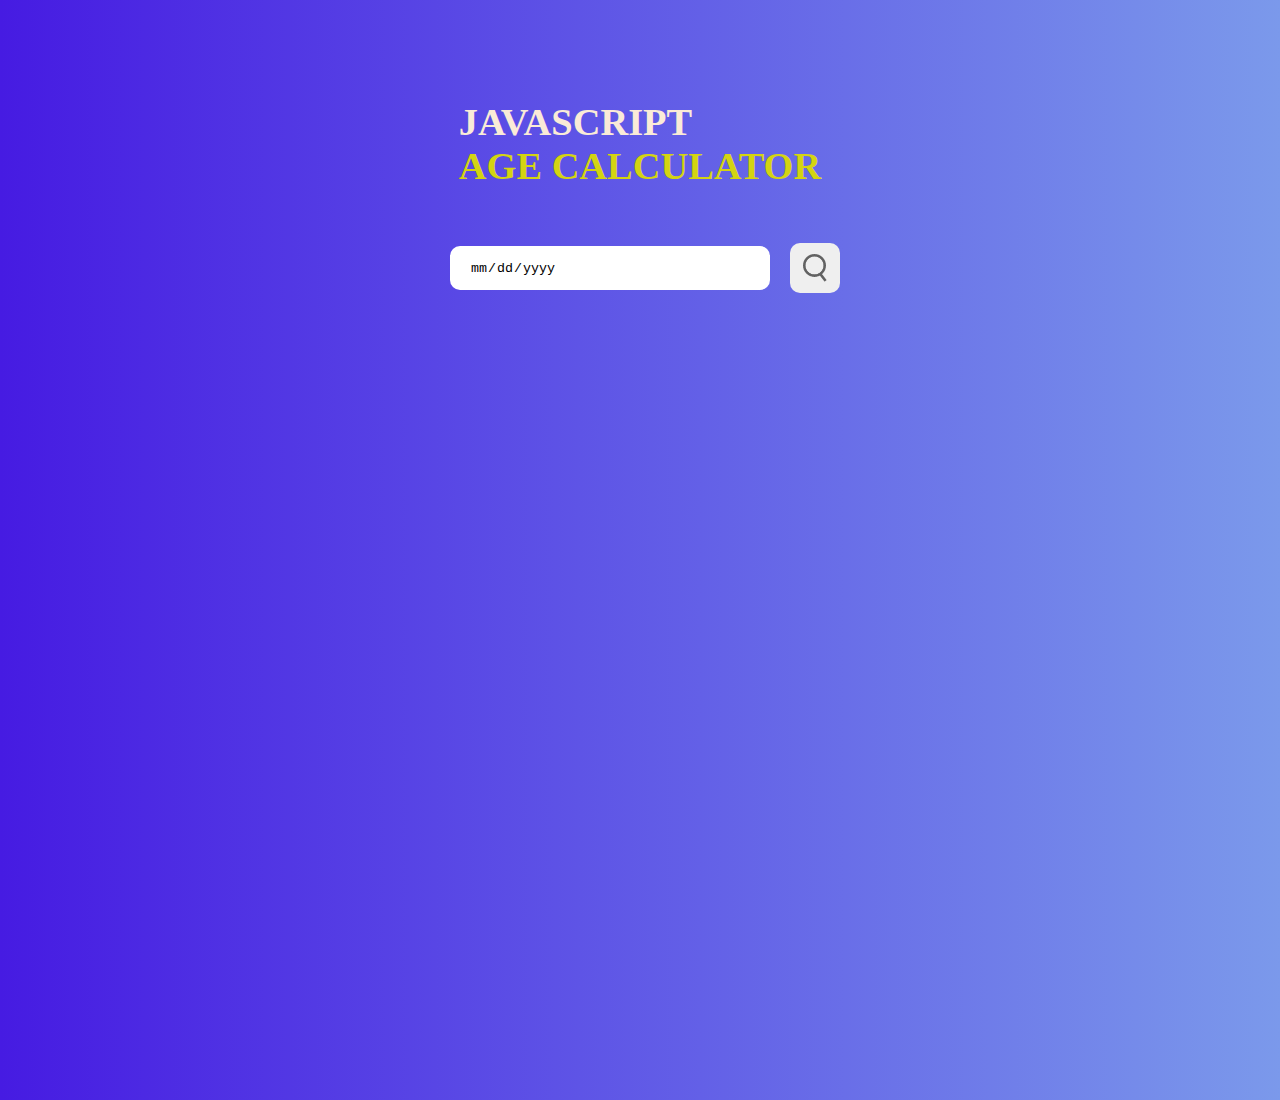
<file: age_cal/index.html>
<!DOCTYPE html>
<html lang="en">
<head>
    <meta charset="UTF-8">
    <meta name="viewport" content="width=device-width, initial-scale=1.0">
    <title>AGE CALCULATOR</title>
</head>
<style>
    *{
        margin: 0;
        padding: 0;
    }
    .container{
        width: 100vw;
        height: 100vh;
        background: linear-gradient(90deg,rgb(70, 27, 226),rgb(123, 153, 235));
        color: antiquewhite;
        font-size: larger;
        font-family: cursive;
        display: flex;
        flex-direction: column;
        padding: 100px 0;
        justify-content: flex-start;
        align-items: center;
    }
    .container span{
        color:rgb(212, 212, 17)
    }
    .input-box{
        margin-top: 40px;
        height: 80px;
        width: 400px;
        display: flex;
        justify-content: center;
        align-items: center;
        gap: 10px;
    }
    .input-box input {
        width: 75%;
        height: 29%;
        border: transparent;
        border-radius: 10px;
        padding: 10px;
        margin: 10px;
        cursor: pointer;
        position: relative;
    }
    .input-box input:hover {
        background-image: linear-gradient(to bottom, #5462debf 50%, #f0f0f0 100%);
        box-shadow: 0 4px 8px rgba(0,0,0,0.1);
    }
    .input-box input:hover::before {
        position: absolute;
        right: 10px;
        top: 50%;
        transform: translateY(-50%);
        font-size: 20px;
        pointer-events: none;
    }
    /* Style the calendar dropdown */
    input[type="date"]::-webkit-calendar-picker-indicator {
        cursor: pointer;
        padding: 5px;
        position: absolute;
        right: 0;
        opacity: 0;
        width: 100%;
        height: 100%;
    }
    input[type="date"]::-webkit-datetime-edit {
        padding: 0 10px;
    }
    #btn {
        margin: 0;
        padding: 10px;
        width: 50px;
        height: 50px;
        border: transparent;
        border-radius: 10px;
        display: flex;
        justify-content: center;
        align-items: center;
    }
    #btn:hover{
        background-color:rgb(25, 109, 219)
    }
    #btn img{
        width: 80%;
    }
    .result{
        margin-top: 20px;
        font-size: larger;
        font-weight: 500;
        color:rgb(223, 223, 83);
        text-align: center;
    }




</style>
<body>
    <div class="container">
     <h1>JAVASCRIPT<br><span>AGE CALCULATOR</span></h1>
      <div class="input-box">
        <input  class="dob" type="date">
        <button type="submit" id="btn"><img src="search.png" alt=""></button>
      </div>
    </div>
    <script>
        inp=document.querySelector(".dob");
        let btn=document.querySelector("#btn");
        btn.addEventListener("click",()=>calculateAge(inp));
function calculateAge(inp){
    let currunt_date=new Date();
    // console.log(inp);
    // console.log(inp.value);
    let new_date=new Date(inp.value);
    console.log(new_date);
   let year=currunt_date.getFullYear()-new_date.getFullYear();
   let month=currunt_date.getMonth()-new_date.getMonth(); 
   let day=currunt_date.getDate()-new_date.getDate();
   console.log(`year=${year}, month=${month}, day=${day}`);
   if(month < 0 || (month === 0 && day < 0)) {
       year--;
       month += 12;
   }
   
   if(day < 0) {
       month--;
       // Get days in previous month
       let prevMonthDate = new Date(currunt_date.getFullYear(), currunt_date.getMonth() - 1, 0);
       day += prevMonthDate.getDate();
   }

   let result = `Your Age is ${year} Years ${month} Months ${day} Days`;
   if(isNaN(year) && isNaN(month) &&isNaN(day)){
    result="invalid";
   }
   // Create or update result element
   let resultDiv = document.querySelector('.result');
   if(!resultDiv) {
       resultDiv = document.createElement('div');
       resultDiv.className = 'result';
       document.querySelector('.container').appendChild(resultDiv);
   }
   resultDiv.textContent = result;
    
    

}
    </script>
</body>
</html>
</file>
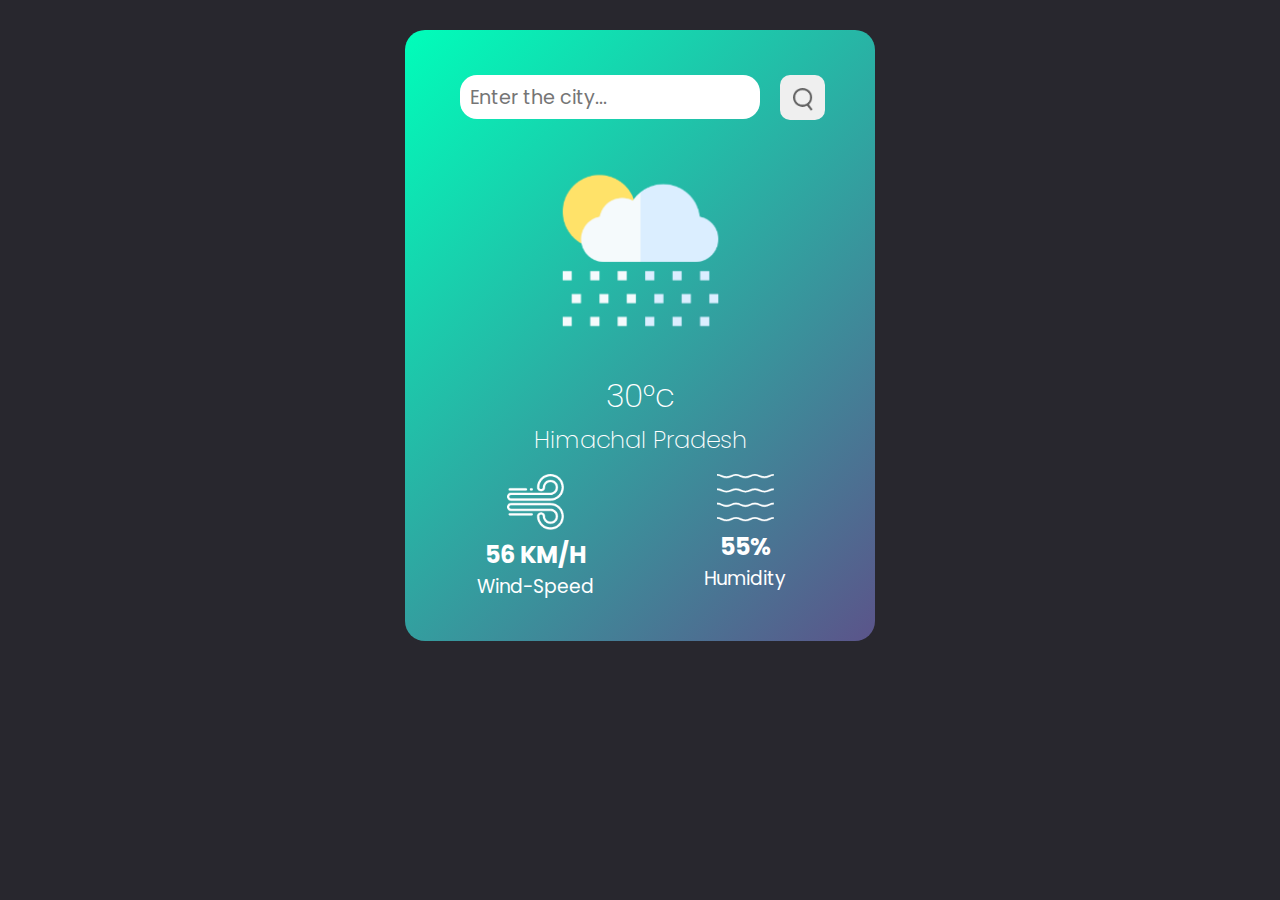
<file: wether_app/index.html>
<!DOCTYPE html>
<html lang="en">

<head>
    <meta charset="UTF-8">
    <meta name="viewport" content="width=device-width, initial-scale=1.0">
    <title>Document</title>
</head>
<link rel="preconnect" href="https://fonts.googleapis.com">
<link rel="preconnect" href="https://fonts.gstatic.com" crossorigin>
<link href="https://fonts.googleapis.com/css2?family=Poppins:ital,wght@0,100;0,200;0,300;0,400;0,500;0,600;0,700;0,800;0,900;1,100;1,200;1,300;1,400;1,500;1,600;1,700;1,800;1,900&family=VT323&display=swap" rel="stylesheet">
<link rel="stylesheet" href="style.css">

<body>
    <div class="card">
        <div class="search">
            <input type="search" placeholder="Enter the city...">
            <button><img src="search.png" alt=""></button>
        </div>
        <div class="wether">
            <img src="rain.png" alt="" class="image">
            <h1 class="temp">30°c </h1>
            <h2 class="city">Himachal Pradesh</h2>
        </div>
        <div class="details">
            <div>
                <img src="wind.png" alt="">
                <h2 class="wind">56 KM/H</h2>
                <h3>Wind-Speed</h3>
            </div>
            <div>
                <img src="humidity.png" alt="">
                <h2 class="humid">55%</h2>
                <h3>Humidity</h3>
            </div>
        </div>
    </div>
    <div>
        <h1></h1>
    </div>
    <script src="script.js"></script>
</body>

</html>
</file>
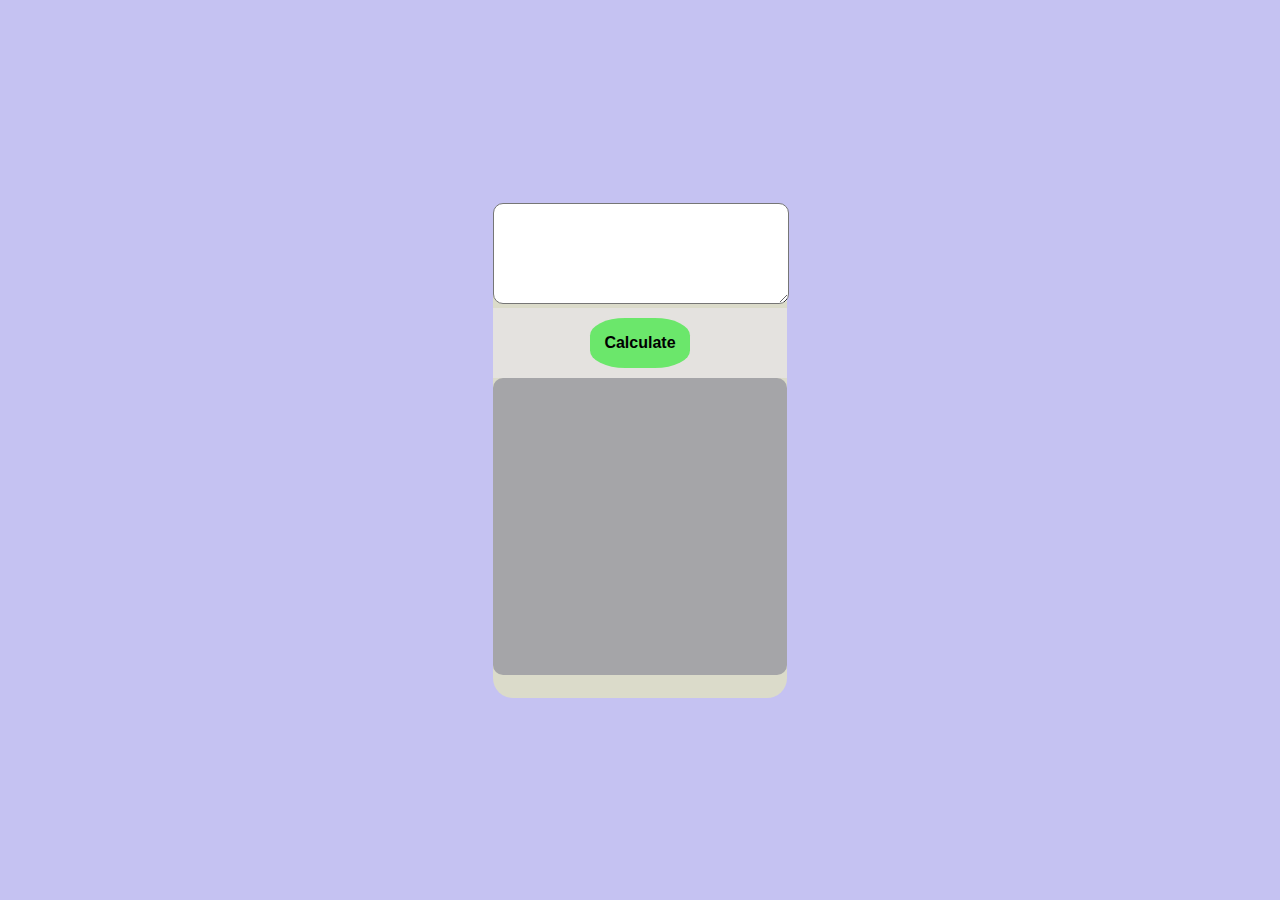
<file: calculator/changes.html>
<!DOCTYPE html>
<html lang="en">
<head>
    <meta charset="UTF-8">
    <meta name="viewport" content="width=device-width, initial-scale=1.0">
    <title>GET CHANGE</title>
</head>
<style>
*{
    margin: 0;
    padding: 0;
}
.container{
 background-color:rgb(167 163 235 / 66%);
 width: 100%;
 height: 100vh;
 display: flex;
 justify-content: center;
 align-items: center;
}
.box{
background-color: rgb(219, 219, 202);
width: 23vw;
height: 55vh;
/*display: flex;
justify-content: center; */

}
.text{
    /* margin-top: 10px; */
    width: 100%;
    height: 20%;
}
.notes{
    background-color: rgb(165, 165, 168);
    width: 100%;
    height: 60%;
    border-radius: 10px;
}
.btnarea{
    background-color: rgb(228, 226, 223);
    display: flex;
    align-items: center;
    justify-content: center;
}
.btn{
    margin: 10px;
    border: none;
    background-color: rgb(107, 231, 107);
    width: 100px;
    height: 50px;
    border-radius: 35%;
    font-size: medium;
    font-weight: bolder;
    transition: background-color 0.3s ease;
}
.btn:hover{
    background-color:rgb(88, 196, 88);
}
.text{
    border-radius: 10px;
}
.box{
    border-radius: 20px;
}
ul{
    /* margin: 10px; */
    padding: 10px;
    background-color: transparent;
}
li{
    margin: 8px;
    padding: 2px;
    color: crimson;

}

</style>
<body>
    <div class="container">
        <div class="box">
            <textarea class="text"></textarea>
            <div class="btnarea"><button class="btn" onclick="change()">Calculate</button></div>
            <div class="notes">
                <ul class="list">
                    </ul>
            </div>

        </div>
    </div>
<script>
    let count=0;
    function change(){
    let n=document.querySelector(".text").value;
    let arr=[500,200,100,50,20,10,5,1]
    let obj={};
    // console.log("original value = "+n);        
    while(n>0){
        for(let i=0;i<arr.length;i++){
            if(n>=arr[i]){
                // console.log(arr[i]+" : "+Math.floor(n/arr[i]));
                obj[arr[i]]=Math.floor(n/arr[i])
                n=n%arr[i];
            }
        }
    }
    printvalue(obj);
}
function printvalue(obj){
    ul=document.querySelector(".list");
    
    if(count==1){
      ul.innerHTML="";
    }
    count=1;

ul.style.textAlign = "center";    

    for (const key in obj) {
        li=document.createElement("li");
        li.style.listStyleType = "none";
        item=`${key} :  ${obj[key]}`;
        li.innerHTML=item;
        ul.appendChild(li);       
    }
    
}

</script>    
</body>
</html>
</file>
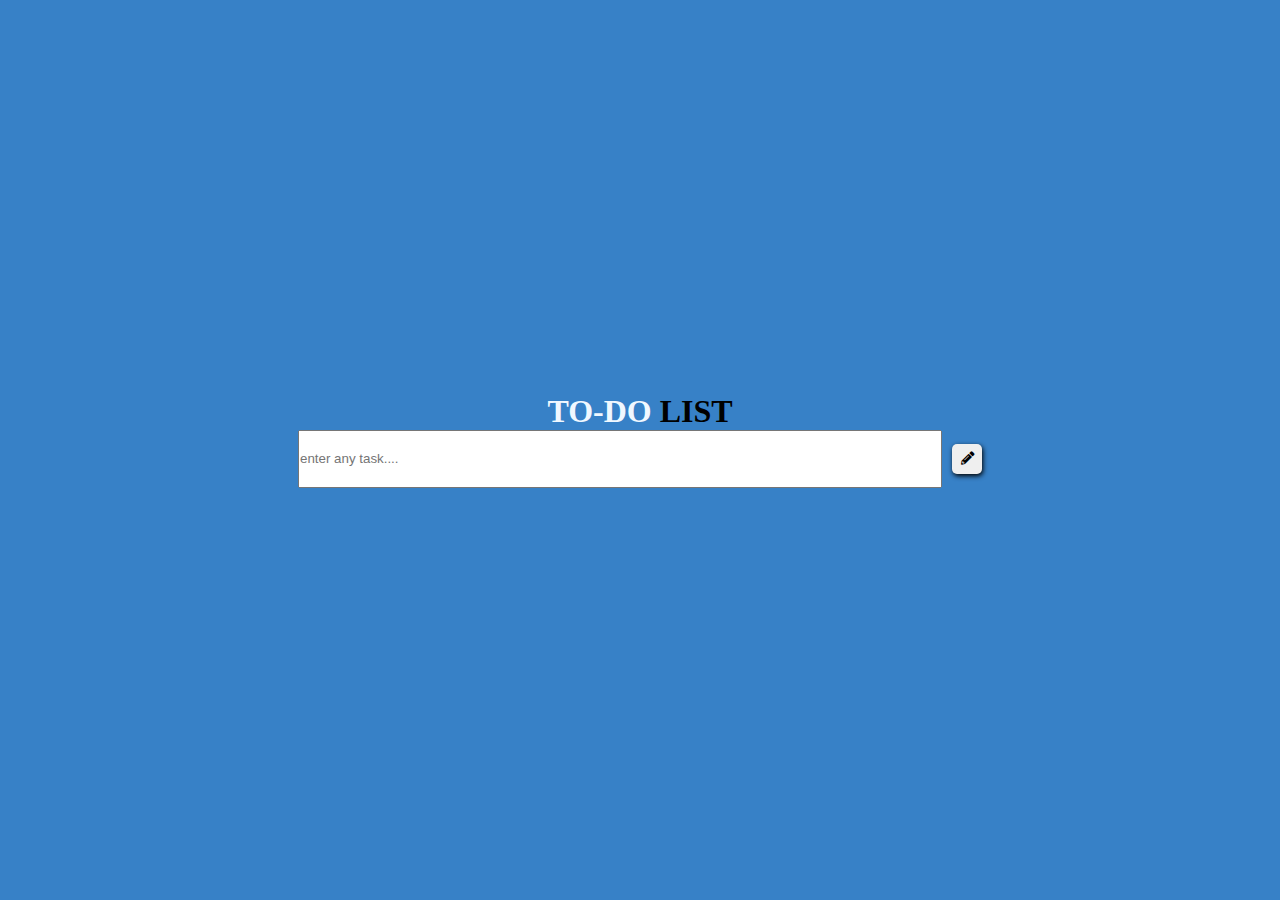
<file: todo-list/todolist.html>
<!DOCTYPE html>
<html lang="en">
<head>
    <meta charset="UTF-8">
    <meta name="viewport" content="width=device-width, initial-scale=1.0">
    <title>Document</title>
        <!-- Font Awesome CDN -->
        <link rel="stylesheet" href="https://cdnjs.cloudflare.com/ajax/libs/font-awesome/5.15.4/css/all.min.css">    
</head>
<style>
    *{
        margin: 0;
        padding: 0;
    }
    .container{
        background-color: rgb(55, 129, 199);
        width: 100vw;
        height: 100vh;
        display: flex;
        align-items: center;
        justify-content: center;
        flex-direction: column;
    }
    span{
        color: aliceblue;
    }
    #text{
      width: 50vw;
      height: 6vh;
    }
    button{
        width: 30px;
        height: 30px;
        margin-left: 10px;
        border: transparent;
        border-radius: 5px;
        cursor: pointer;
        box-shadow:1px 2px 5px 0px;
    }
    .todo{
        display: flex;
    align-items: center;
    justify-content: center
    }
    #u{
        margin-top: 20px;
        list-style: none;
        width: 70vw;
        display: flex;
        flex-direction: column;
        justify-content: center;
        align-items: center;  
    }
    li{
        margin: 5px;
        background-color: rgb(49, 224, 186);
        width: 50vw;
        height: 5vh;
        border-radius: 20px;
        display: flex;
        align-items: center;
        justify-content:space-between; 
        padding: 5px;
    }
</style>
<body>
    <div class="container">
        <h1><span>TO-DO</span> LIST</h1>
        <div class="todo">
        <input type="text" id="text" placeholder="enter any task....">
        <button id="btn">
            <i class="fas fa-pencil-alt">
            </i>
        </button>
        </div>
        <ul id="u">
            
        </ul>
    </div>

<script>
    let submit=document.querySelector("#btn");
    let ul=document.getElementById("u");

    submit.addEventListener("click",function(){
        let inp=document.getElementById("text").value;
        let item=document.createElement("li");
        item.innerText=inp;
        let del=document.createElement("button");
        del.innerText="X";
        del.style.backgroundColor="transparent";
        del.style.color="grey";
        item.appendChild(del);
        ul.appendChild(item);
        document.getElementById("text").value=""
        del.addEventListener("click",function(){
        item.remove();
   })
   item.addEventListener("click",function(){
    item.style.backgroundColor="green";
   })
   item.addEventListener("dblclick",function(){
    let 
   })

        })

    
    
</script>    
</body>
</html>
</file>
<file: wether_app/style.css>
*{
    margin: 0;
    font-family: 'Poppins','sans-serif';
    box-sizing: border-box;
}

body{
    background-color: rgb(40, 39, 46);
}
.card{
    background-color:aqua;
    width:90%;
    max-width: 470px;
    color: #fff;
    margin: 30px auto 0;
    padding: 40px 35px;
    background: linear-gradient(135deg,#00feba,#5b548a);
    border-radius:20px;
    text-align: center;
    margin-bottom: 90px;
}
.search{
    width: 100%;
    height: auto;
    display: flex;
    justify-content:space-evenly;
    align-items:center;
}
.search input {
    width: 75%;
    height: 44px;
    border-radius: 17px;
    border: transparent;
    padding: 10px;
    margin: 5px;
    color: gray;
    font-size: larger;
}
.search button{
        width: 45px;
        height: 45px;
        border: transparent;
        border-radius: 10px;
        display: flex;
        align-items: center;
        justify-content: center;
        cursor: pointer;
}
.search button:hover{
    background-color:#d4e1e9
}
.search button img{
    width: 20px;
    margin-top: 5px;
}
.wether{
    margin: 5px;
    padding: 10px;
    /* background-color:#5b548a; */
    text-align: center;
}
.wether img{
    margin-bottom: 2px;
    width: 60%;
}
.wether h1{
    margin: 2px;
    font-weight: 200;

}
.wether h2{
    margin: 2px;
    font-weight: 200;
}
.details{
width: 100%;
display: grid;
grid-template-columns: 1fr 1fr;
gap: 20px;
/* background-color:#5b548a; */
}
.details img{
    width: 30%;
}
.details h3{
    font-weight: 400;
}
</file>
